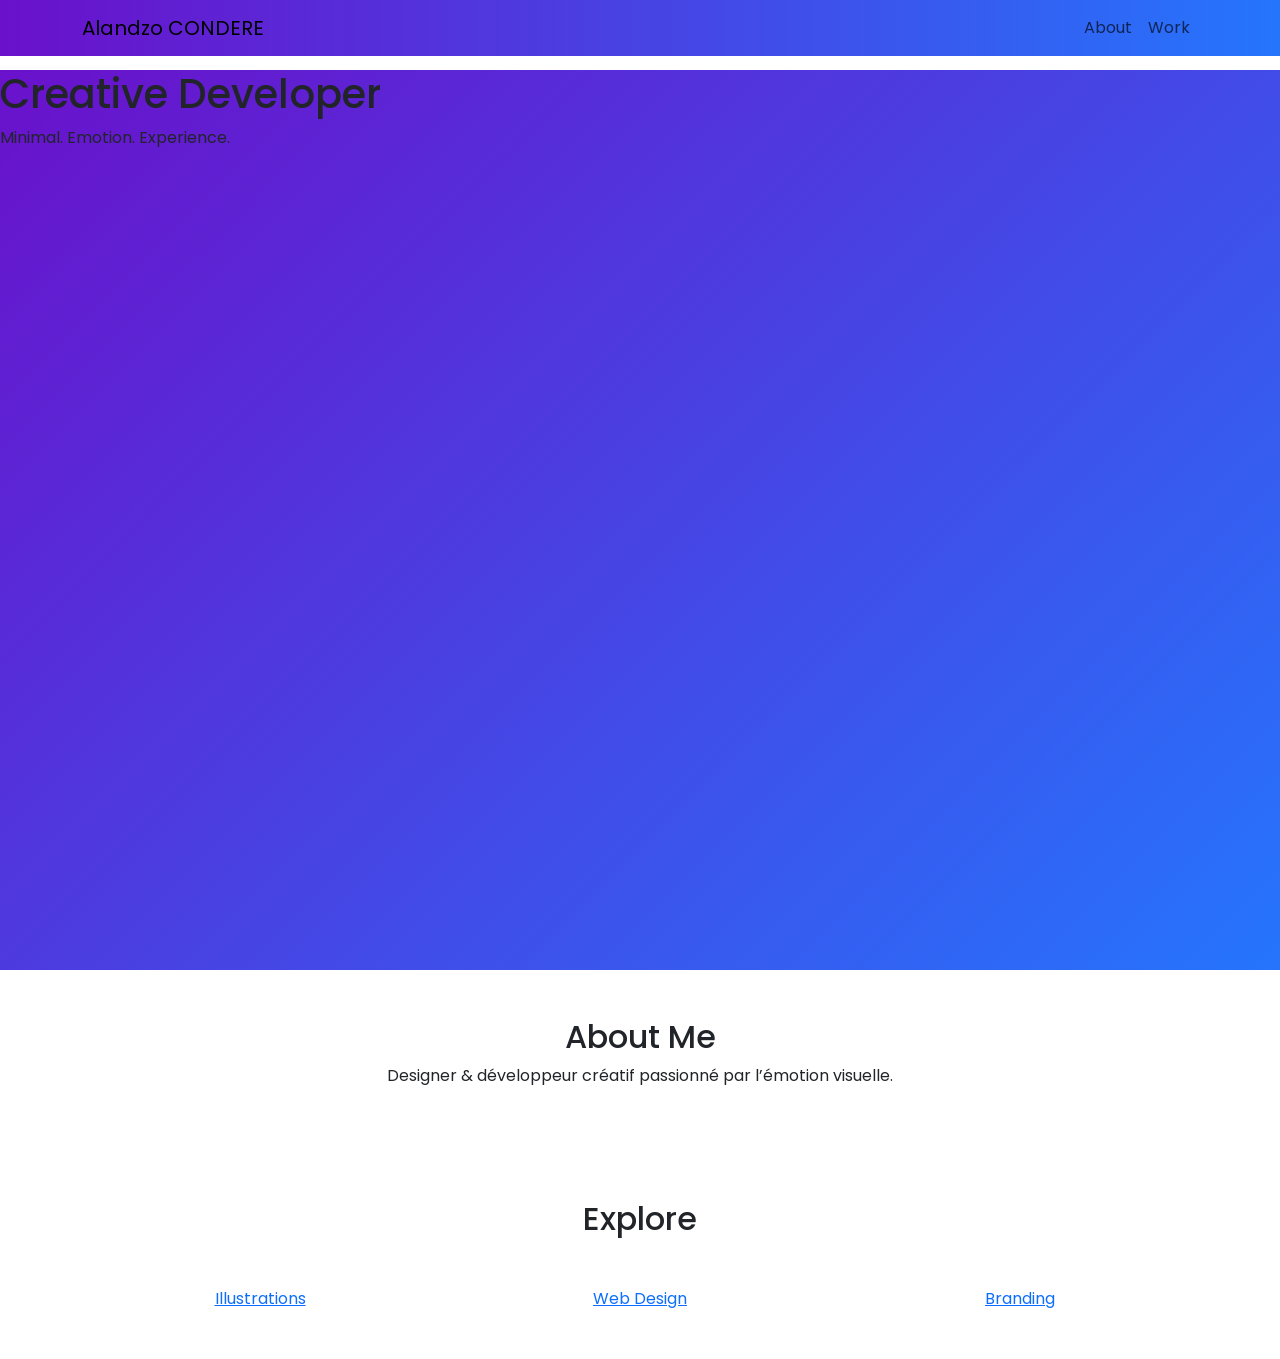
<file: index.html>
<!DOCTYPE html>
<html lang="fr">
<head>
<meta charset="UTF-8">
<meta name="viewport" content="width=device-width, initial-scale=1.0">
<title>Portfolio</title>

<link href="https://cdn.jsdelivr.net/npm/bootstrap@5.3.8/dist/css/bootstrap.min.css" rel="stylesheet">
<link href="https://fonts.googleapis.com/css2?family=Playfair+Display:wght@500;700&family=Poppins:wght@300;400;500&display=swap" rel="stylesheet">
<link rel="stylesheet" href="css/style.css">
</head>

<body>

<nav class="navbar navbar-expand-lg fixed-top custom-nav">
<div class="container">
<a class="navbar-brand brand-logo" href="index.html">Alandzo CONDERE</a>
<div class="collapse navbar-collapse justify-content-end">
<ul class="navbar-nav">
<li class="nav-item"><a class="nav-link" href="#about">About</a></li>
<li class="nav-item"><a class="nav-link" href="#categories">Work</a></li>
</ul>
</div>
</div>
</nav>

<section class="hero">
<div>
<h1 class="hero-title">Creative Developer</h1>
<p>Minimal. Emotion. Experience.</p>
</div>
</section>

<section id="about" class="section-dark py-5 text-center">
<div class="container">
<h2 class="section-title">About Me</h2>
<p>Designer & développeur créatif passionné par l’émotion visuelle.</p>
</div>
</section>

<section id="categories" class="section-darker py-5">
<div class="container text-center">
<h2 class="section-title mb-5">Explore</h2>

<div class="row g-4">
<div class="col-md-4">
<a href="illustrations.html" class="category-card">Illustrations</a>
</div>
<div class="col-md-4">
<a href="webdesign.html" class="category-card">Web Design</a>
</div>
<div class="col-md-4">
<a href="branding.html" class="category-card">Branding</a>
</div>
</div>

</div>
</section>

<script src="js/main.js"></script>
</body>
</html>
</file>
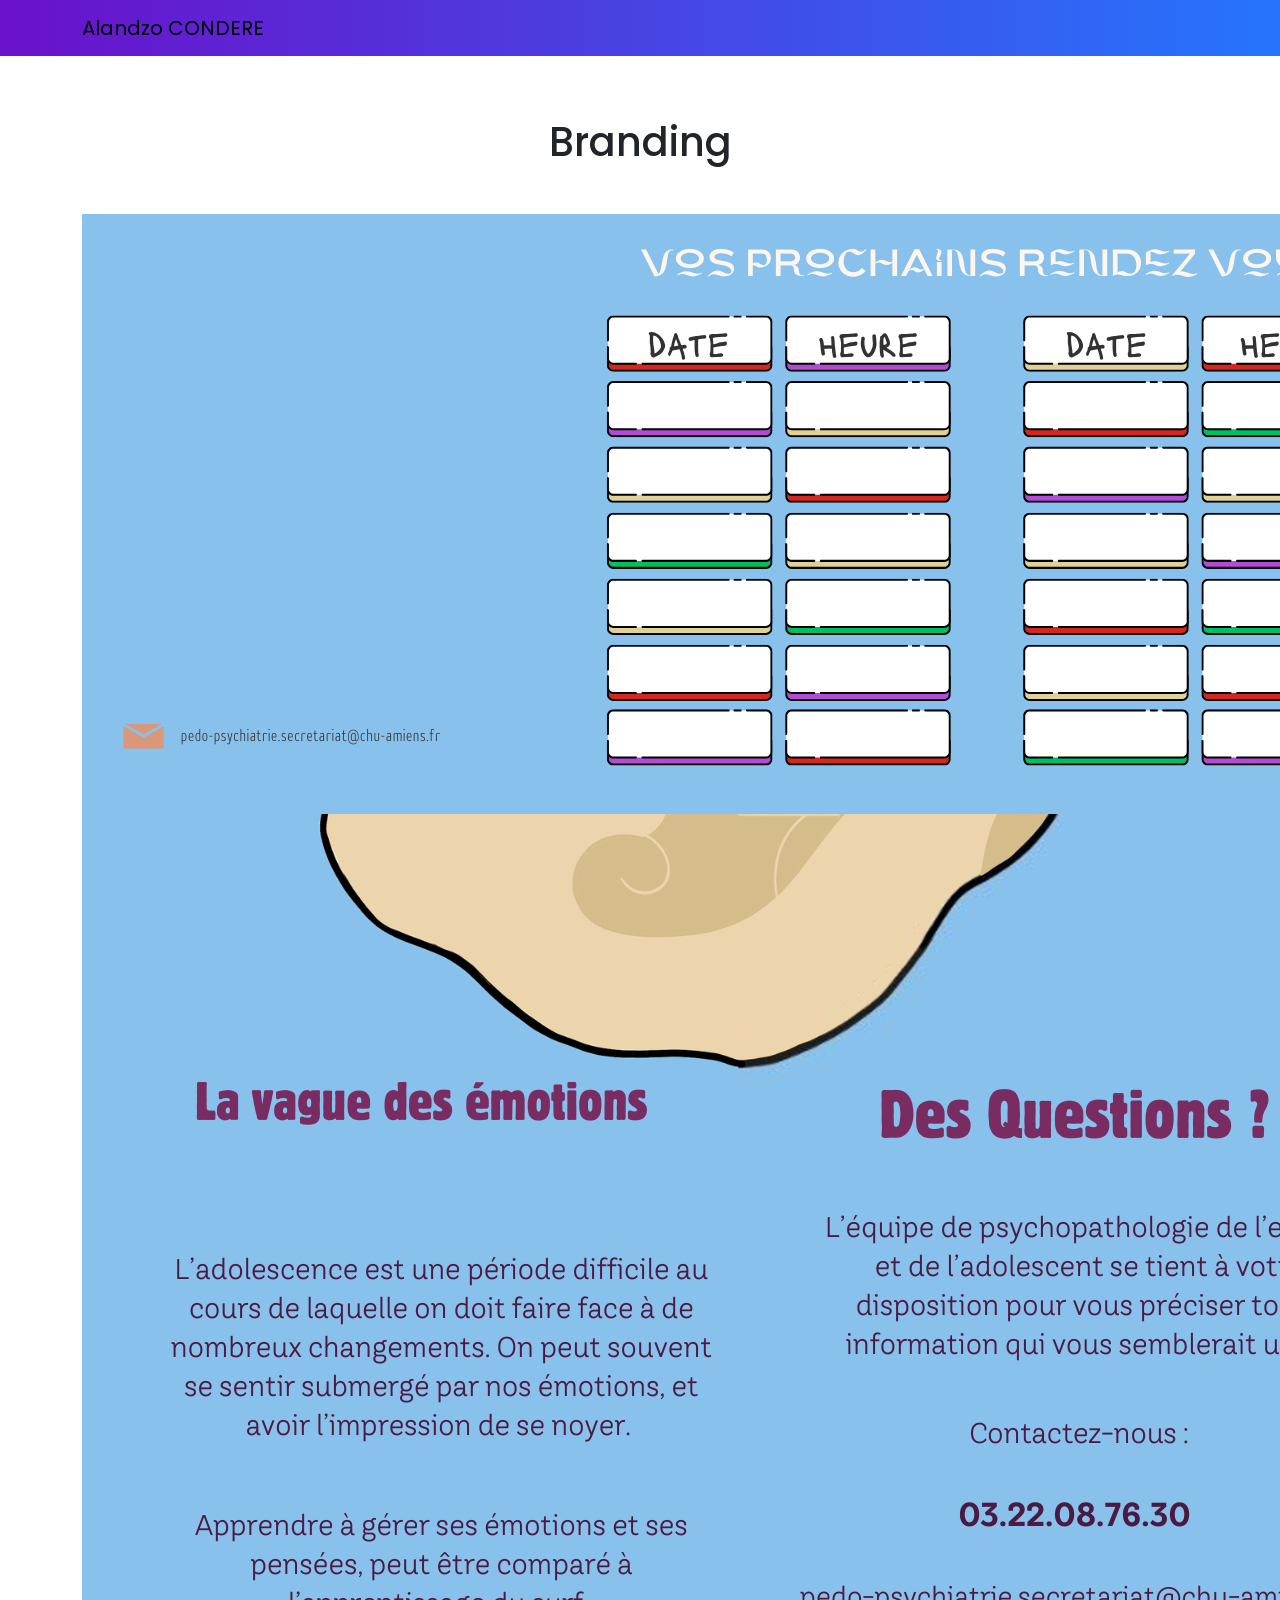
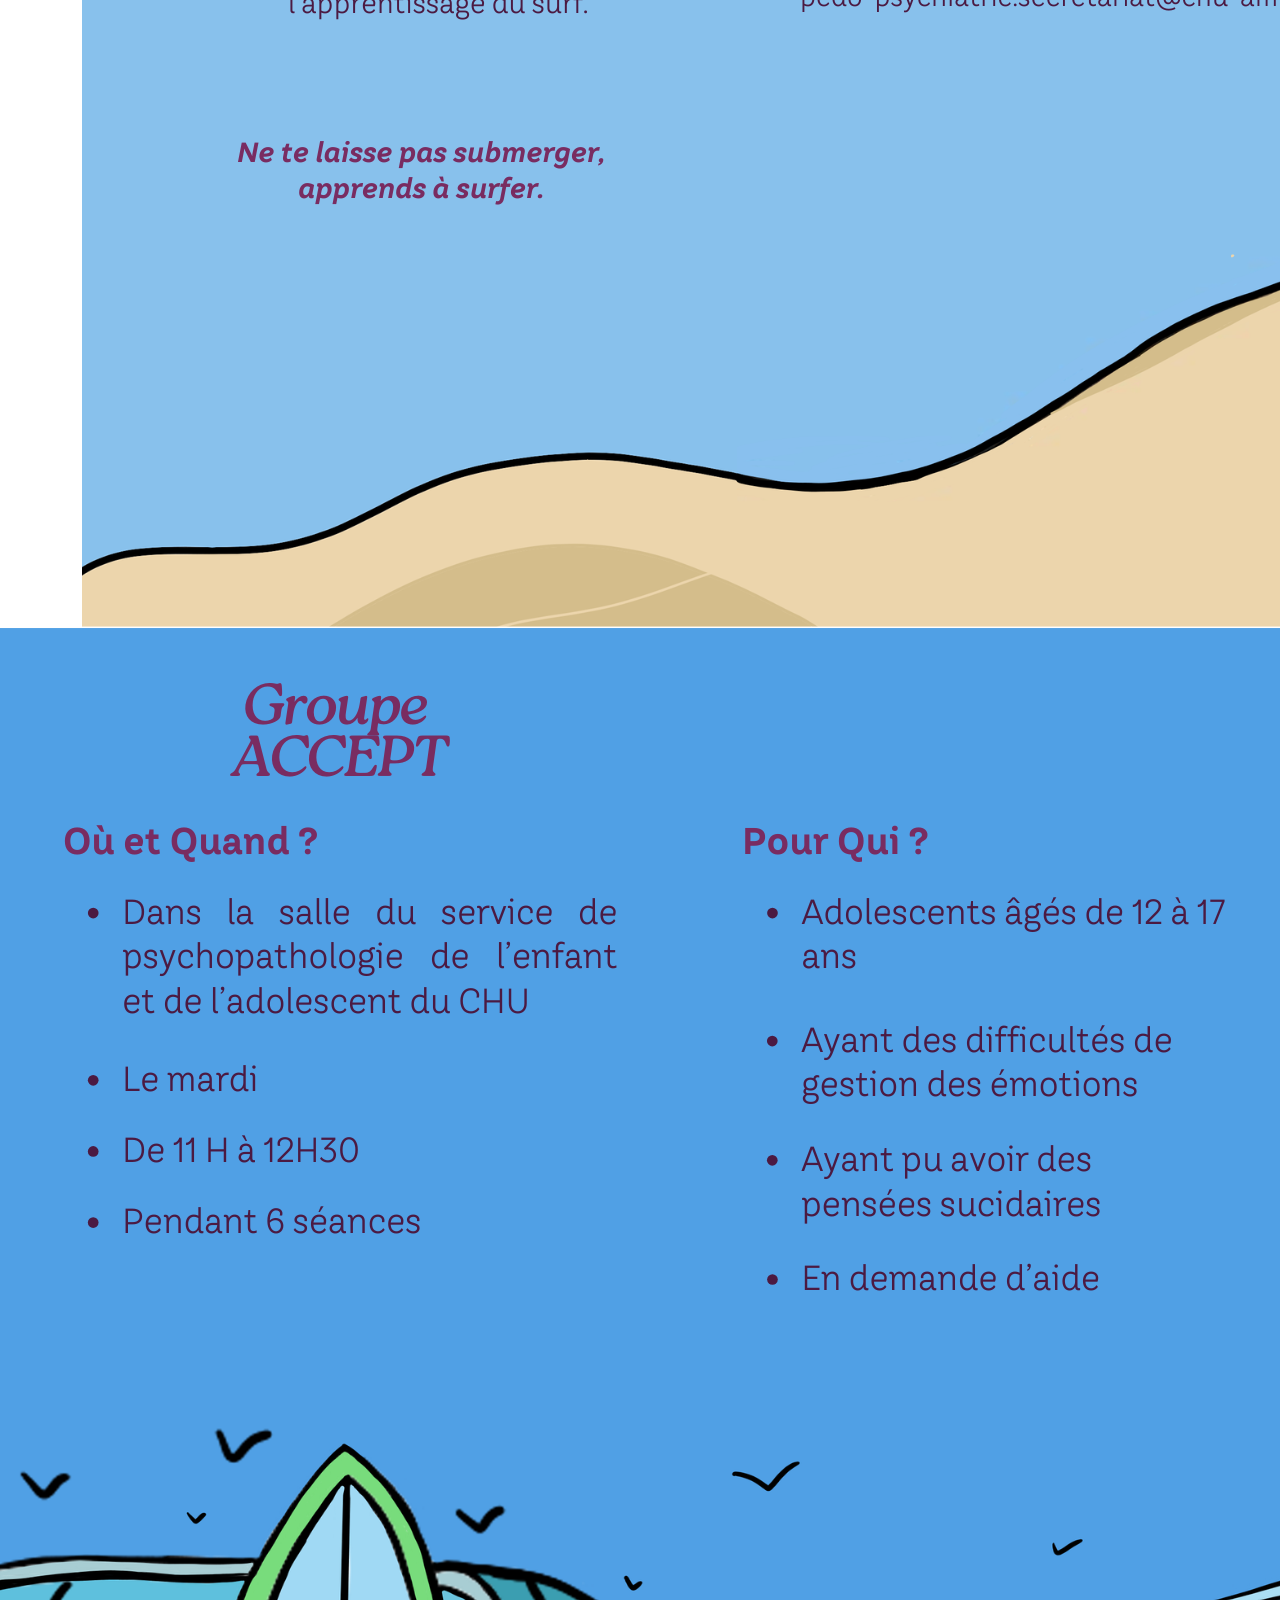
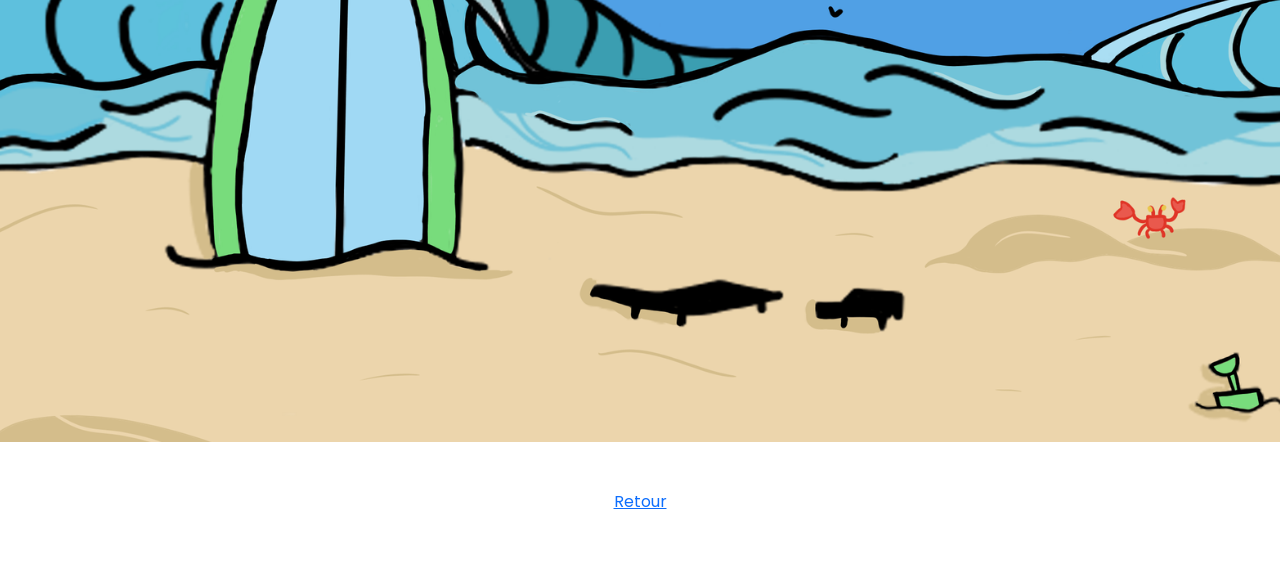
<file: branding.html>
<!DOCTYPE html>
<html lang="fr">
<head>
<meta charset="UTF-8">
<meta name="viewport" content="width=device-width, initial-scale=1.0">
<title>Illustrations</title>

<link href="https://cdn.jsdelivr.net/npm/bootstrap@5.3.8/dist/css/bootstrap.min.css" rel="stylesheet">
<link href="https://fonts.googleapis.com/css2?family=Playfair+Display:wght@500;700&family=Poppins:wght@300;400;500&display=swap" rel="stylesheet">
<link rel="stylesheet" href="css/style.css">
</head>

<body>

<nav class="navbar navbar-expand-lg fixed-top custom-nav">
<div class="container">
<a class="navbar-brand brand-logo" href="index.html">Alandzo CONDERE</a>
</div>
</nav>

<section class="section-dark py-5">
<div class="container">
<h1 class="section-title text-center mb-5">Branding</h1>

<div class="row g-4">
<div class="col-md-4">
<img src="images/branding/Carte de Visite CartedeVisite Groupe ACCEPT1.png" class="gallery-img">
</div>
<div class="col-md-4">
<img src="images/branding/Carte de Visite CartedeVisite Groupe ACCEPT2.png" class="gallery-img">
</div>
</div>
<div class="col-md-4">
<img src="images/branding/Groupe ACCEPT1.png" class="gallery-img">
</div>
</div>
<div class="col-md-4">
<img src="images/branding/Groupe ACCEPT2.png" class="gallery-img">
</div>
</div>

<div class="text-center mt-5">
<a href="index.html" class="btn-glow">Retour</a>
</div>

</div>
</section>

<script src="js/main.js"></script>
</body>
</html>
</file>
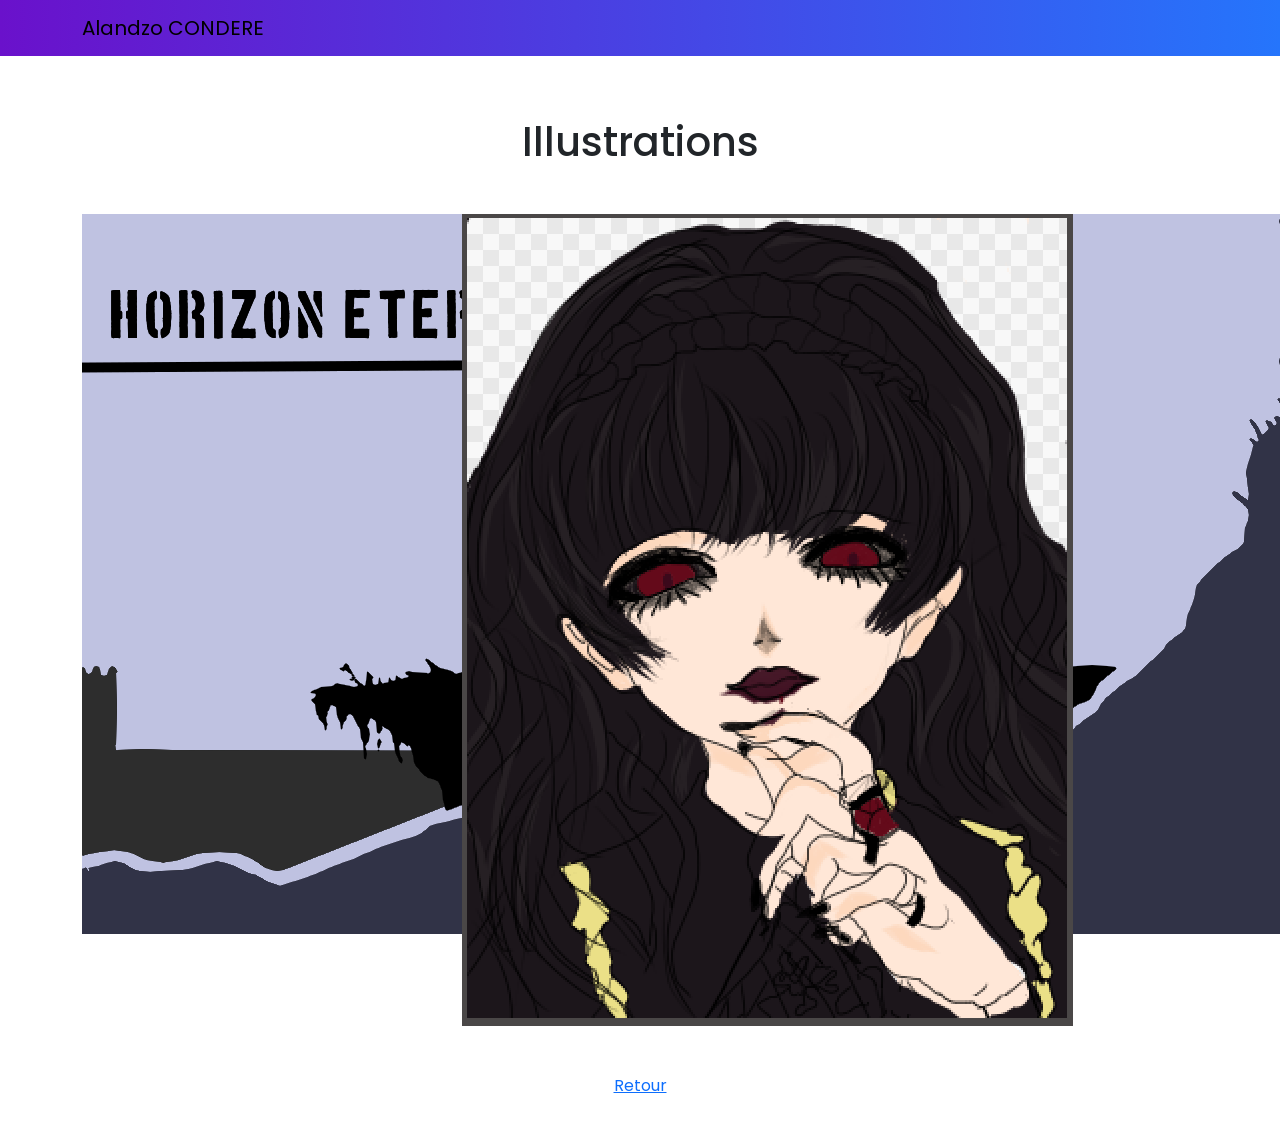
<file: Illustrations.html>
<!DOCTYPE html>
<html lang="fr">
<head>
<meta charset="UTF-8">
<meta name="viewport" content="width=device-width, initial-scale=1.0">
<title>Illustrations</title>

<link href="https://cdn.jsdelivr.net/npm/bootstrap@5.3.8/dist/css/bootstrap.min.css" rel="stylesheet">
<link href="https://fonts.googleapis.com/css2?family=Playfair+Display:wght@500;700&family=Poppins:wght@300;400;500&display=swap" rel="stylesheet">
<link rel="stylesheet" href="css/style.css">
</head>

<body>

<nav class="navbar navbar-expand-lg fixed-top custom-nav">
<div class="container">
<a class="navbar-brand brand-logo" href="index.html">Alandzo CONDERE</a>
</div>
</nav>

<section class="section-dark py-5">
<div class="container">
<h1 class="section-title text-center mb-5">Illustrations</h1>

<div class="row g-4">
<div class="col-md-4">
<img src="images/illustration/Bannier HorizonEternal.png" class="gallery-img">
</div>
<div class="col-md-4">
<img src="images/illustration/projet X - femme vampire-colo-2.PNG" class="gallery-img">
</div>
</div>

<div class="text-center mt-5">
<a href="index.html" class="btn-glow">Retour</a>
</div>

</div>
</section>

<script src="js/main.js"></script>
</body>
</html>
</file>
<file: css/style.css>
body {
    font-family: 'Poppins', sans-serif;
    padding-top: 70px;
}

/* NAVBAR */
.navbar {
    background: linear-gradient(90deg, #6a11cb, #2575fc);
}

/* HERO */
.hero {
    height: 100vh;
    background: linear-gradient(135deg, #6a11cb, #2575fc);
}

/* PHOTO */
.profile-img {
    width: 150px;
    height: 150px;
    border-radius: 50%;
    border: 4px solid white;
    object-fit: cover;
}

/* TITRE VIOLET */
.text-violet {
    color: #6a11cb;
}

/* BOUTONS VIOLET */
.btn-violet {
    background: linear-gradient(90deg, #6a11cb, #2575fc);
    color: white;
    border: none;
}

.btn-outline-violet {
    border: 2px solid #6a11cb;
    color: #6a11cb;
}

.btn-outline-violet:hover {
    background: #6a11cb;
    color: white;
}

/* CARTES */
.project-card {
    border: none;
    transition: 0.4s ease;
}

.project-card:hover {
    transform: translateY(-10px);
    box-shadow: 0 20px 40px rgba(106,17,203,0.3);
}

.card-img-top {
    height: 250px;
    object-fit: cover;
}

/* BARRES */
.progress {
    height: 10px;
    background-color: rgba(255,255,255,0.1);
    border-radius: 50px;
    overflow: hidden;
}

.progress-bar {
    width: 0;
    transition: width 2s ease;
    background: linear-gradient(90deg, #6a11cb, #2575fc);
    border-radius: 50px;
}
</file>
